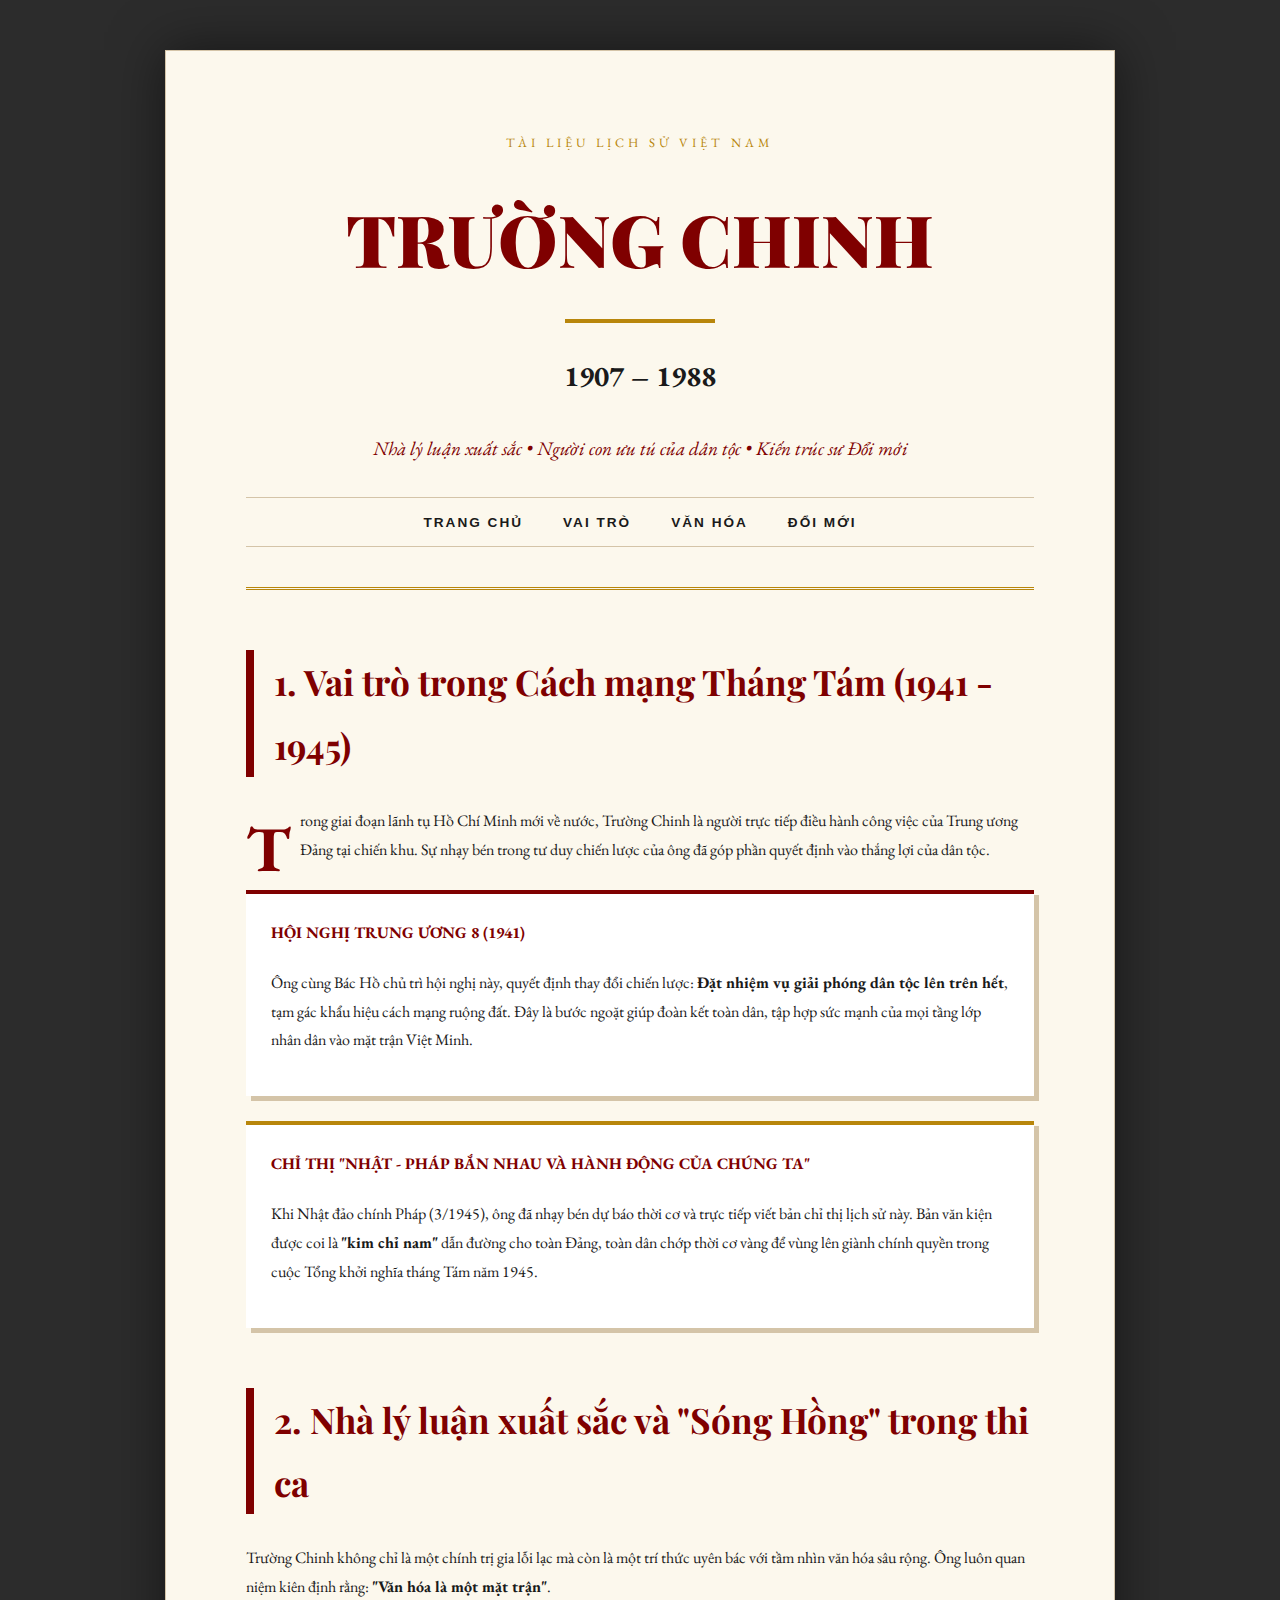
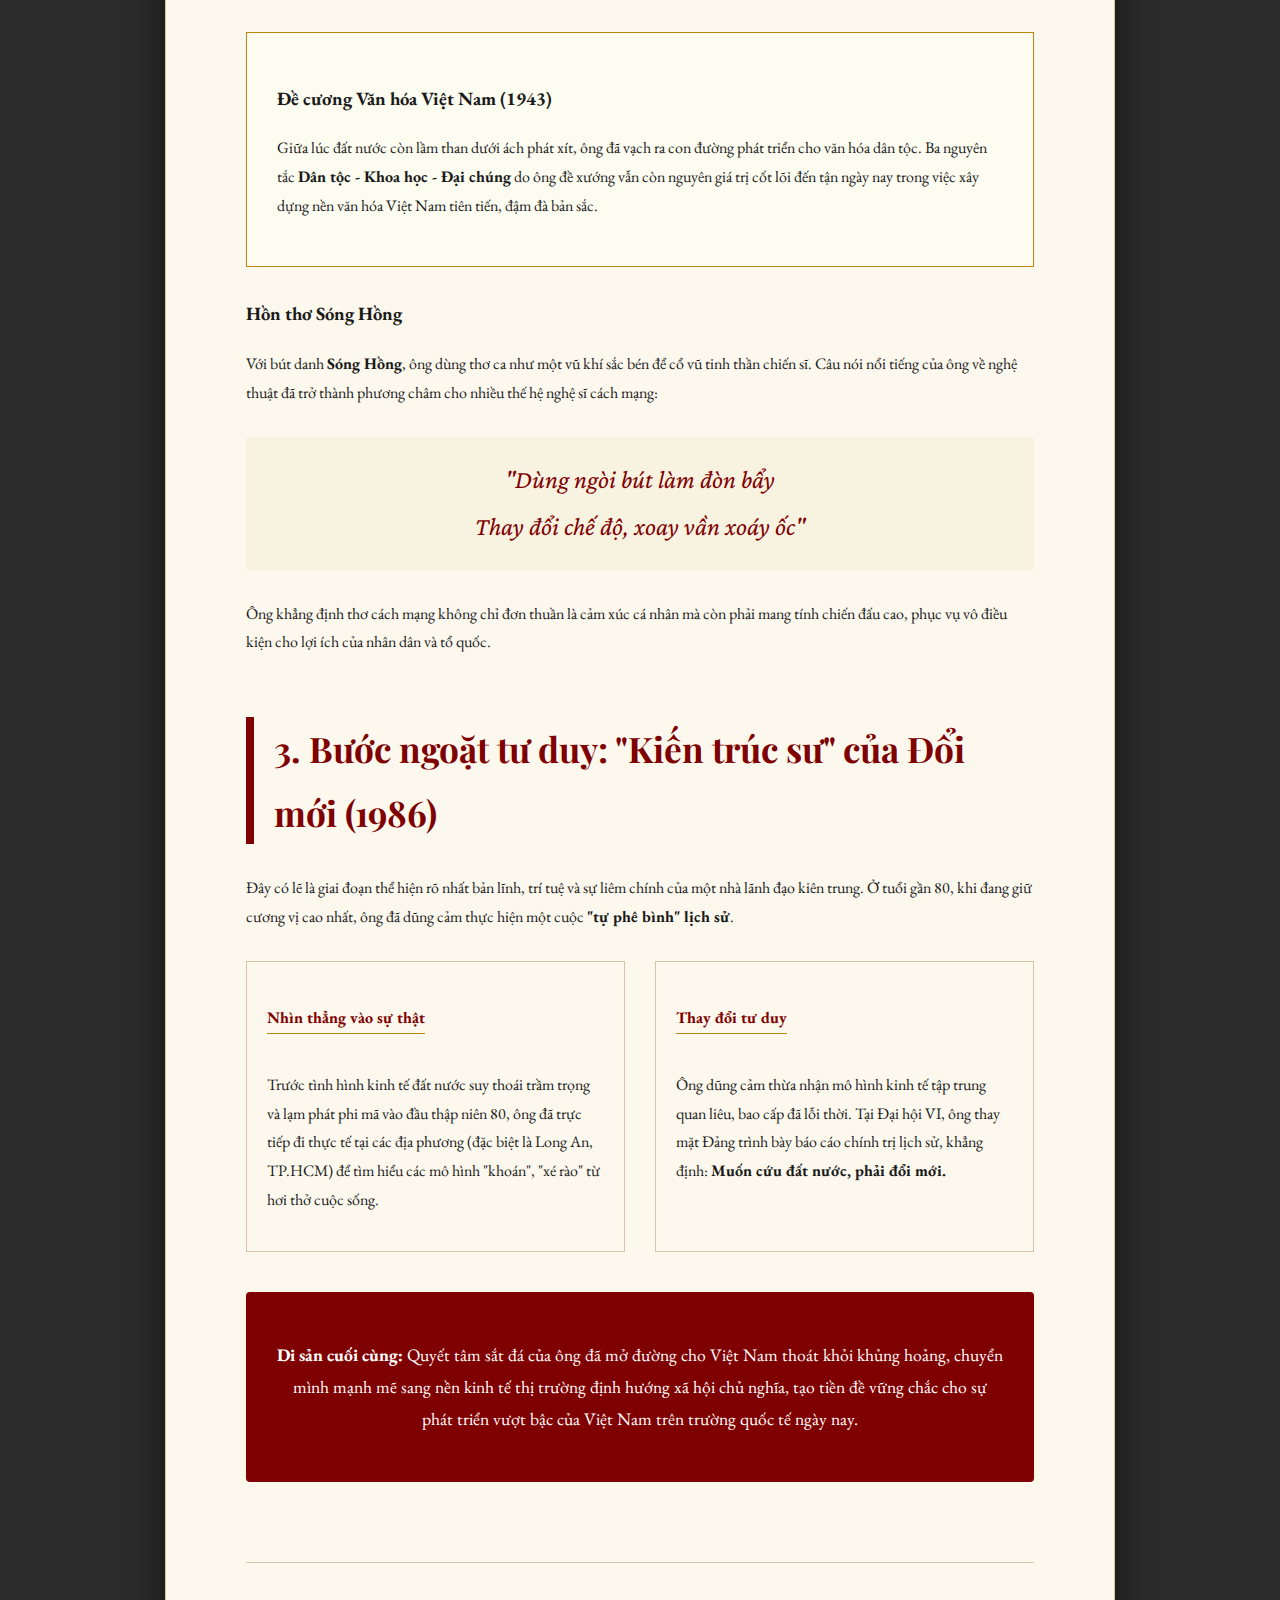
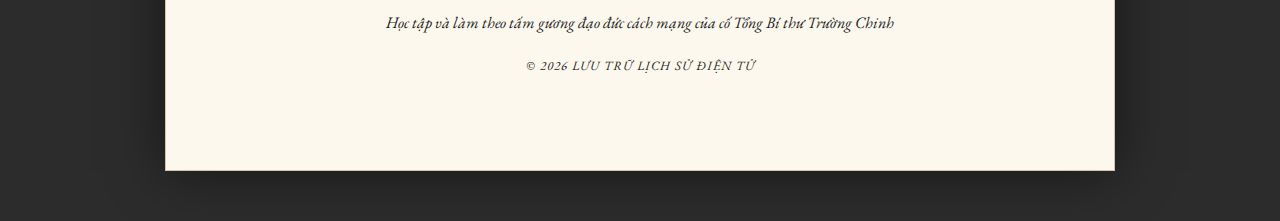
<file: WebTieuSuTruongChinh/interface.html>
<!DOCTYPE html>
<html lang="vi">
<head>
    <meta charset="UTF-8">
    <meta name="viewport" content="width=device-width, initial-scale=1.0">
    <title>Đồng chí Trường Chinh - Cuộc đời và Sự nghiệp</title>
    <link rel="stylesheet" href="style.css">
    <link href="https://fonts.googleapis.com/css2?family=Crimson+Pro:ital,wght@0,400;0,700;1,400&family=Playfair+Display:wght@700;900&family=EB+Garamond:ital,wght@0,400;0,700;1,400&display=swap" rel="stylesheet">
</head>
<body>

<div class="vintage-overlay"></div>

</div>
<div class="container">
    <header class="main-header">
        <div class="top-meta">TÀI LIỆU LỊCH SỬ VIỆT NAM</div>
        <h1>TRƯỜNG CHINH</h1>
        <div class="divider-gold"></div>
        <p class="years">1907 – 1988</p>
        <p class="epithet">Nhà lý luận xuất sắc • Người con ưu tú của dân tộc • Kiến trúc sư Đổi mới</p>
        <nav class="nav-bar">
        <ul>
            <li><a href="#">TRANG CHỦ</a></li>
            <li><a href="vaitro.html">VAI TRÒ</a></li>
            <li><a href="thanhtuu.html">VĂN HÓA</a></li>
            <li><a href="doimoi.html">ĐỔI MỚI</a></li>
        </ul>
    </nav>
    </header>
    <main>
        <section class="section-block">
            <h2 class="section-heading">1. Vai trò trong Cách mạng Tháng Tám (1941 - 1945)</h2>
            <div class="content-body">
                <p class="drop-cap">Trong giai đoạn lãnh tụ Hồ Chí Minh mới về nước, Trường Chinh là người trực tiếp điều hành công việc của Trung ương Đảng tại chiến khu. Sự nhạy bén trong tư duy chiến lược của ông đã góp phần quyết định vào thắng lợi của dân tộc.</p>
                
                <div class="highlight-card red-border">
                    <h4>Hội nghị Trung ương 8 (1941)</h4>
                    <p>Ông cùng Bác Hồ chủ trì hội nghị này, quyết định thay đổi chiến lược: <strong>Đặt nhiệm vụ giải phóng dân tộc lên trên hết</strong>, tạm gác khẩu hiệu cách mạng ruộng đất. Đây là bước ngoặt giúp đoàn kết toàn dân, tập hợp sức mạnh của mọi tầng lớp nhân dân vào mặt trận Việt Minh.</p>
                </div>

                <div class="highlight-card gold-border">
                    <h4>Chỉ thị "Nhật - Pháp bắn nhau và hành động của chúng ta"</h4>
                    <p>Khi Nhật đảo chính Pháp (3/1945), ông đã nhạy bén dự báo thời cơ và trực tiếp viết bản chỉ thị lịch sử này. Bản văn kiện được coi là <strong>"kim chỉ nam"</strong> dẫn đường cho toàn Đảng, toàn dân chớp thời cơ vàng để vùng lên giành chính quyền trong cuộc Tổng khởi nghĩa tháng Tám năm 1945.</p>
                </div>
            </div>
        </section>

        <section class="section-block">
            <h2 class="section-heading">2. Nhà lý luận xuất sắc và "Sóng Hồng" trong thi ca</h2>
            <div class="content-body">
                <p>Trường Chinh không chỉ là một chính trị gia lỗi lạc mà còn là một trí thức uyên bác với tầm nhìn văn hóa sâu rộng. Ông luôn quan niệm kiên định rằng: <strong>"Văn hóa là một mặt trận"</strong>.</p>

                <div class="cultural-box">
                    <h3>Đề cương Văn hóa Việt Nam (1943)</h3>
                    <p>Giữa lúc đất nước còn lầm than dưới ách phát xít, ông đã vạch ra con đường phát triển cho văn hóa dân tộc. Ba nguyên tắc <strong>Dân tộc - Khoa học - Đại chúng</strong> do ông đề xướng vẫn còn nguyên giá trị cốt lõi đến tận ngày nay trong việc xây dựng nền văn hóa Việt Nam tiên tiến, đậm đà bản sắc.</p>
                </div>

                <div class="poetry-section">
                    <h3>Hồn thơ Sóng Hồng</h3>
                    <p>Với bút danh <strong>Sóng Hồng</strong>, ông dùng thơ ca như một vũ khí sắc bén để cổ vũ tinh thần chiến sĩ. Câu nói nổi tiếng của ông về nghệ thuật đã trở thành phương châm cho nhiều thế hệ nghệ sĩ cách mạng:</p>
                    <blockquote class="strophe">
                        "Dùng ngòi bút làm đòn bẩy <br>
                        Thay đổi chế độ, xoay vần xoáy ốc"
                    </blockquote>
                    <p class="post-quote">Ông khẳng định thơ cách mạng không chỉ đơn thuần là cảm xúc cá nhân mà còn phải mang tính chiến đấu cao, phục vụ vô điều kiện cho lợi ích của nhân dân và tổ quốc.</p>
                </div>
            </div>
        </section>

        <section class="section-block">
            <h2 class="section-heading">3. Bước ngoặt tư duy: "Kiến trúc sư" của Đổi mới (1986)</h2>
            <div class="content-body">
                <p>Đây có lẽ là giai đoạn thể hiện rõ nhất bản lĩnh, trí tuệ và sự liêm chính của một nhà lãnh đạo kiên trung. Ở tuổi gần 80, khi đang giữ cương vị cao nhất, ông đã dũng cảm thực hiện một cuộc <strong>"tự phê bình" lịch sử</strong>.</p>

                <div class="reform-steps">
                    <div class="step">
                        <h4>Nhìn thẳng vào sự thật</h4>
                        <p>Trước tình hình kinh tế đất nước suy thoái trầm trọng và lạm phát phi mã vào đầu thập niên 80, ông đã trực tiếp đi thực tế tại các địa phương (đặc biệt là Long An, TP.HCM) để tìm hiểu các mô hình "khoán", "xé rào" từ hơi thở cuộc sống.</p>
                    </div>
                    <div class="step">
                        <h4>Thay đổi tư duy</h4>
                        <p>Ông dũng cảm thừa nhận mô hình kinh tế tập trung quan liêu, bao cấp đã lỗi thời. Tại Đại hội VI, ông thay mặt Đảng trình bày báo cáo chính trị lịch sử, khẳng định: <strong>Muốn cứu đất nước, phải đổi mới.</strong></p>
                    </div>
                </div>

                <div class="final-legacy">
                    <p><strong>Di sản cuối cùng:</strong> Quyết tâm sắt đá của ông đã mở đường cho Việt Nam thoát khỏi khủng hoảng, chuyển mình mạnh mẽ sang nền kinh tế thị trường định hướng xã hội chủ nghĩa, tạo tiền đề vững chắc cho sự phát triển vượt bậc của Việt Nam trên trường quốc tế ngày nay.</p>
                </div>
            </div>
        </section>
    </main>

    <footer>
        <p>Học tập và làm theo tấm gương đạo đức cách mạng của cố Tổng Bí thư Trường Chinh</p>
        <p class="copyright">© 2026 Lưu trữ Lịch sử Điện tử</p>
    </footer>
</div>

</body>
</html>
</file>
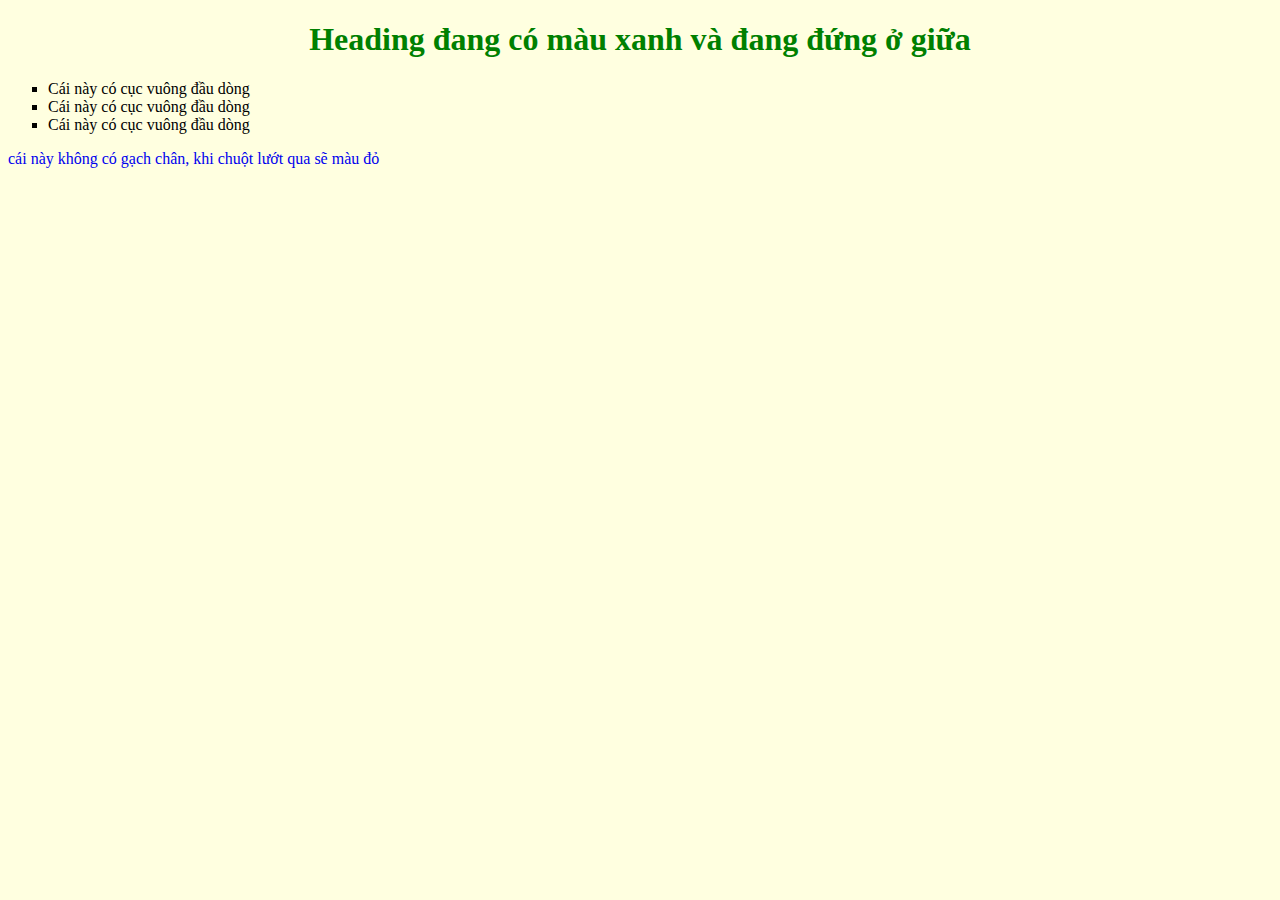
<file: WebTieuSuTruongChinh/kiemtra5cau.html>
<!DOCTYPE html>
<html lang="en">
<head>
    <meta charset="UTF-8">
    <meta name="viewport" content="width=device-width, initial-scale=1.0">
    <title>Document</title>
    <style>
        body {
            background-color: lightyellow;
        }

        h1 {
            color: green;
            text-align: center;
        }

        ul {
            list-style-type: square;
        }

        a {
            text-decoration: none;
        }

        a:hover {
            color: red;
        }
    </style>
</head>
<body>
    <h1>Heading đang có màu xanh và đang đứng ở giữa</h1>
    <ul>
        <li>Cái này có cục vuông đầu dòng</li>
        <li>Cái này có cục vuông đầu dòng</li>
        <li>Cái này có cục vuông đầu dòng</li>
    </ul>
    <a href="youtube.com">cái này không có gạch chân, khi chuột lướt qua sẽ màu đỏ</a>
</body>
</html>
</file>
<file: WebTieuSuTruongChinh/style.css>
:root {
    --deep-red: #7f0000;
    --gold-leaf: #b8860b;
    --old-paper: #fcf8ed;
    --ink: #1a1a1a;
    --border-tan: #d4c4a8;
}

* { box-sizing: border-box; }

body {
    background-color: #2c2c2c; /* Nền tối để nổi bật trang giấy */
    color: var(--ink);
    font-family: 'EB Garamond', serif;
    margin: 0;
    padding: 50px 20px;
    line-height: 1.8;
}

/* Hiệu ứng hạt bụi cổ điển */
.vintage-overlay {
    position: fixed;
    top: 0; left: 0; width: 100%; height: 100%;
    background-image: url('https://www.transparenttextures.com/patterns/stardust.png');
    pointer-events: none;
    z-index: 10;
    opacity: 0.3;
}

.container {
    max-width: 950px;
    margin: 0 auto;
    background-color: var(--old-paper);
    padding: 80px;
    position: relative;
    box-shadow: 0 0 50px rgba(0,0,0,0.5);
    border: 1px solid var(--border-tan);
}

/* Header */
.main-header {
    text-align: center;
    margin-bottom: 60px;
    border-bottom: 3px double var(--gold-leaf);
    padding-bottom: 40px;
}

.top-meta {
    font-size: 0.8rem;
    letter-spacing: 4px;
    color: var(--gold-leaf);
    margin-bottom: 20px;
}

h1 {
    font-family: 'Playfair Display', serif;
    font-size: 4.5rem;
    margin: 0;
    color: var(--deep-red);
    font-weight: 900;
}

.divider-gold {
    width: 150px;
    height: 4px;
    background: var(--gold-leaf);
    margin: 15px auto;
}

.years {
    font-size: 1.8rem;
    font-weight: bold;
    color: var(--ink);
}

.epithet {
    font-style: italic;
    color: var(--deep-red);
    font-size: 1.2rem;
}

/* Nội dung chính */
.section-block {
    margin-bottom: 60px;
}

.section-heading {
    font-family: 'Playfair Display', serif;
    font-size: 2.2rem;
    border-left: 8px solid var(--deep-red);
    padding-left: 20px;
    color: var(--deep-red);
    margin-bottom: 30px;
}

.drop-cap::first-letter {
    float: left;
    font-size: 4rem;
    line-height: 1;
    padding: 10px 10px 0 0;
    color: var(--deep-red);
    font-weight: bold;
}

.highlight-card {
    background: white;
    padding: 25px;
    margin: 25px 0;
    box-shadow: 5px 5px 0px var(--border-tan);
}

.red-border { border-top: 4px solid var(--deep-red); }
.gold-border { border-top: 4px solid var(--gold-leaf); }

.highlight-card h4 {
    margin-top: 0;
    color: var(--deep-red);
    text-transform: uppercase;
}

/* Văn hóa & Thơ */
.cultural-box {
    background: #fdfcf0;
    border: 1px solid var(--gold-leaf);
    padding: 30px;
    margin: 30px 0;
}

.strophe {
    font-family: 'Crimson Pro', serif;
    font-size: 1.6rem;
    text-align: center;
    font-style: italic;
    color: var(--deep-red);
    margin: 30px auto;
    padding: 20px;
    background: rgba(184, 134, 11, 0.05);
}

/* Đổi mới */
.reform-steps {
    display: grid;
    grid-template-columns: 1fr 1fr;
    gap: 30px;
    margin-top: 30px;
}

.step {
    padding: 20px;
    border: 1px solid var(--border-tan);
}

.step h4 {
    color: var(--deep-red);
    border-bottom: 1px solid var(--gold-leaf);
    display: inline-block;
}

.final-legacy {
    background-color: var(--deep-red);
    color: white;
    padding: 30px;
    margin-top: 40px;
    text-align: center;
    font-size: 1.1rem;
    border-radius: 4px;
}

/* Footer */
footer {
    margin-top: 80px;
    text-align: center;
    border-top: 1px solid var(--border-tan);
    padding-top: 30px;
    font-style: italic;
}

.copyright {
    font-size: 0.8rem;
    text-transform: uppercase;
    margin-top: 10px;
    letter-spacing: 1px;
}
/* Navigation Styling */
.nav-bar {
    margin-top: 30px;
    border-top: 1px solid var(--border-tan);
    border-bottom: 1px solid var(--border-tan);
    padding: 10px 0;
}

.nav-bar ul {
    list-style: none;
    padding: 0;
    margin: 0;
    display: flex;
    justify-content: center;
    gap: 40px; /* Khoảng cách giữa các mục */
}

.nav-bar ul li a {
    text-decoration: none;
    color: var(--ink);
    font-family: 'Segoe UI', sans-serif; /* Font hiện đại để tạo sự tương phản */
    font-size: 0.85rem;
    font-weight: bold;
    letter-spacing: 2px;
    position: relative;
    padding: 5px 0;
    transition: color 0.3s ease;
}

/* Hiệu ứng Hover đường kẻ từ giữa ra */
.nav-bar ul li a::after {
    content: '';
    position: absolute;
    width: 0;
    height: 2px;
    bottom: 0;
    left: 50%;
    background-color: var(--gold-leaf);
    transition: all 0.3s ease;
    transform: translateX(-50%);
}

.nav-bar ul li a:hover {
    color: var(--gold-leaf);
}

.nav-bar ul li a:hover::after {
    width: 100%;
}

/* Fix lỗi mobile cho menu */
@media (max-width: 600px) {
    .nav-bar ul {
        flex-direction: column;
        gap: 15px;
        padding: 10px 0;
    }
    .nav-bar ul li a {
        letter-spacing: 1px;
    }
}
/* Responsive */
@media (max-width: 768px) {
    .container { padding: 30px; }
    h1 { font-size: 2.8rem; }
    .reform-steps { grid-template-columns: 1fr; }
}
</file>
